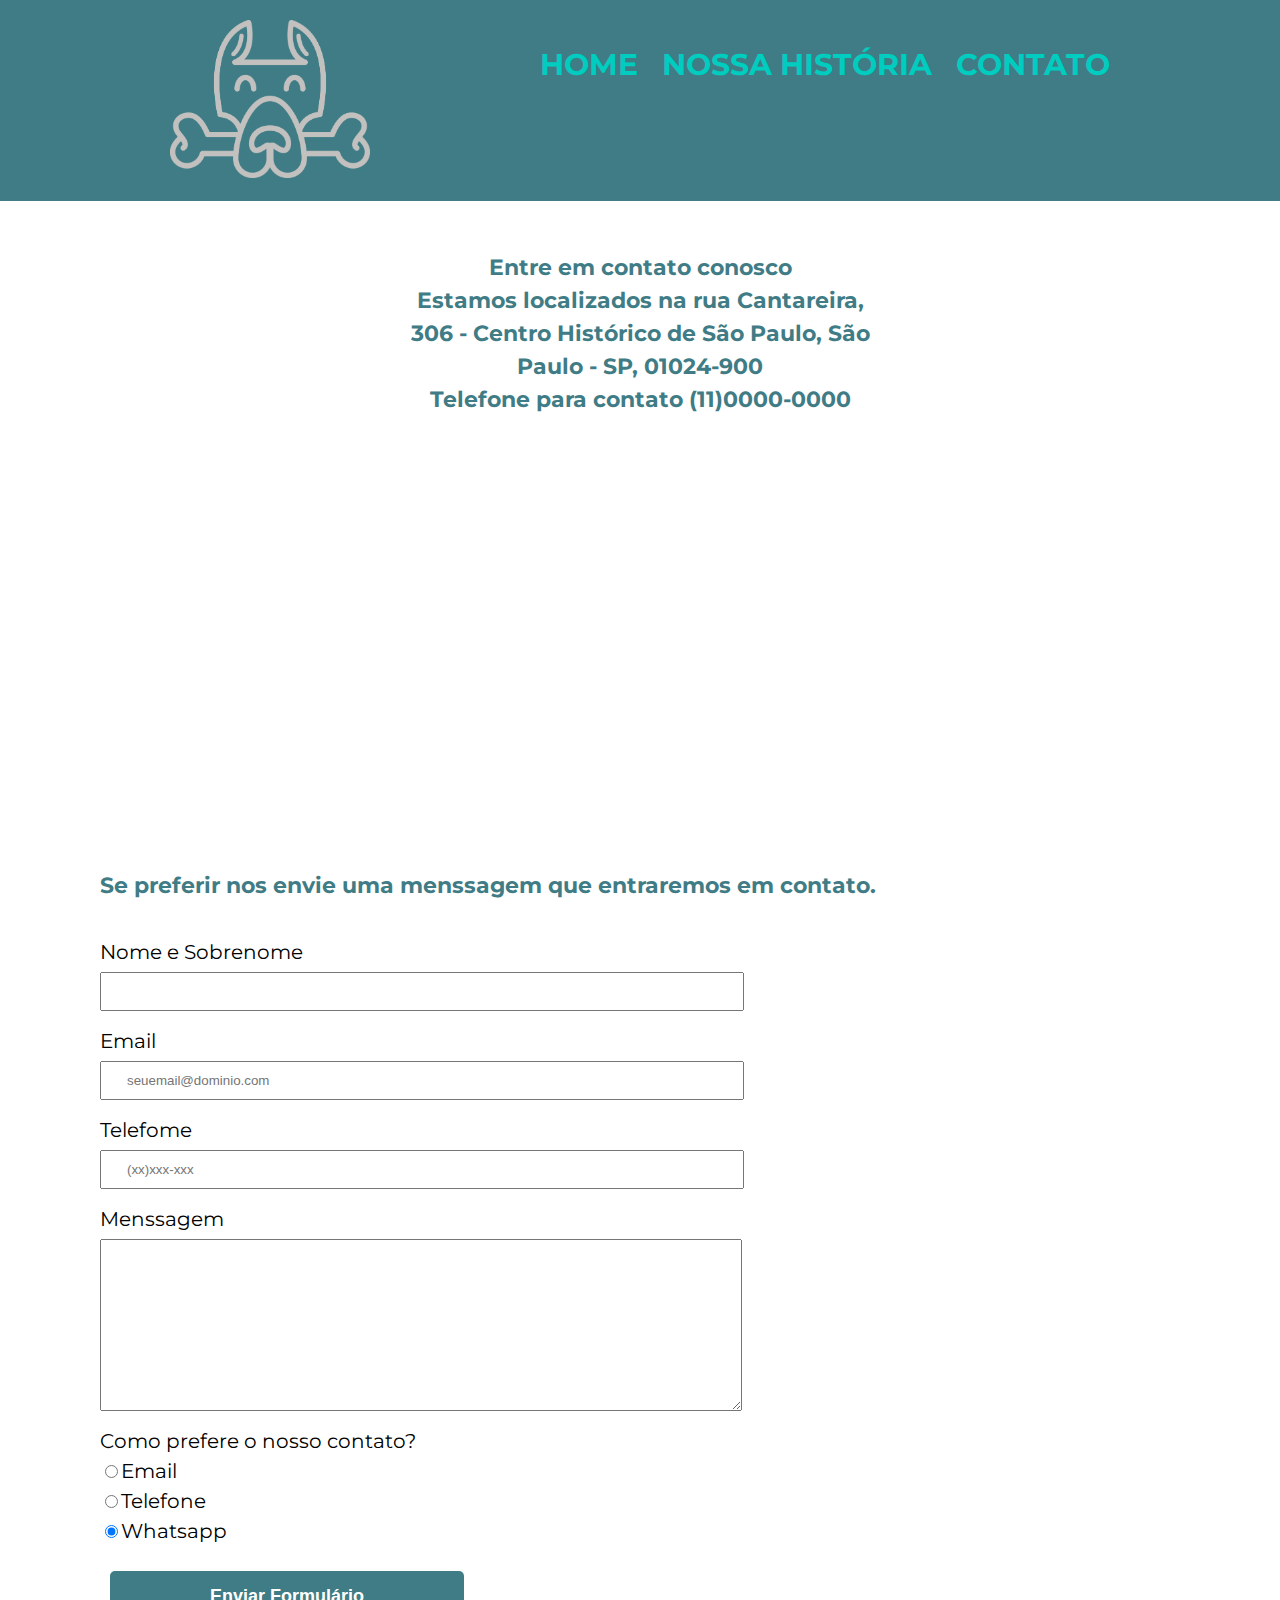
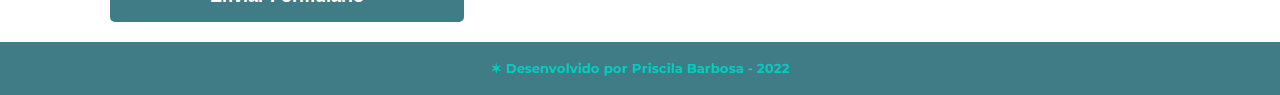
<file: contato.html>
<!DOCTYPE html>
<html lang="pt-br">
  <head>
    <meta charset="UTF-8" />
    <meta name="viewport" content="width=device-width" />
    <title>Contato</title>

    <link rel="stylesheet" href="css/reset.css" />
    <link rel="stylesheet" href="css/style.css" />
    <link rel="preconnect" href="https://fonts.googleapis.com" />
    <link
      href="https://fonts.googleapis.com/css2?family=Montserrat:wght@100&family=Roboto:wght@300&family=Shizuru&display=swap"
      rel="stylesheet"
    />
  </head>

  <body>
    <header>
      <div class="caixa">
        <h1>
          <img
            src="imagens/logo.adocao.png"
            alt="logo da ong adocao"
            class="logo"
          />
        </h1>

        <nav>
          <ul>
            <li><a href="index.html">Home</a></li>
            <li><a href="nossa-historia.html">Nossa História</a></li>
            <li><a href="contato.html">Contato</a></li>
          </ul>
        </nav>
      </div>
    </header>

    <main>
      <section>
        <div class="informacoes-contato">
          <h1>Entre em contato conosco</h1>
          <p>
            Estamos localizados na rua Cantareira, 306 - Centro Histórico de São
            Paulo, São Paulo - SP, 01024-900
          </p>
          <p>Telefone para contato (11)0000-0000</p>
        </div>

        <div class="mapa-conteudo">
          <iframe
            src="https://www.google.com/maps/embed?pb=!1m18!1m12!1m3!1d43124.60883708968!2d-46.654474285907504!3d-23.57338906235049!2m3!1f0!2f0!3f0!3m2!1i1024!2i768!4f13.1!3m3!1m2!1s0x94ce5f8c61020205%3A0x9ae474c606fef4!2sMercado%20Municipal%20de%20S%C3%A3o%20Paulo!5e0!3m2!1spt-BR!2sbr!4v1645985663970!5m2!1spt-BR!2sbr"
            width="100%"
            height="300"
            style="border: 0"
            allowfullscreen=""
            loading="lazy"
          ></iframe>
        </div>
      </section>
      <section>
        <div class="informacoes-contato2">
          <h2>
            Se preferir nos envie uma menssagem que entraremos em contato.
          </h2>
        </div>

        <form>
          <label for="nomesobrenome">Nome e Sobrenome</label>
          <input type="text" id="nomesobrenome" class="input-padrao" required />

          <label for="email">Email</label>
          <input
            type="text"
            id="email"
            class="input-padrao"
            required
            placeholder="seuemail@dominio.com"
          />

          <label for="telefone">Telefome</label>
          <input
            type="text"
            id="telefone"
            class="input-padrao"
            required
            placeholder="(xx)xxx-xxx"
          />

          <label for="menssagem">Menssagem</label>
          <textarea
            cols="70"
            rows="10"
            id="menssagem"
            class="input-padrao"
          ></textarea>

          <fieldset>
            <legend>Como prefere o nosso contato?</legend>
            <label
              ><input
                type="radio"
                name="contato"
                value="email"
                id="radio-email"
              />Email</label
            >

            <label
              ><input
                type="radio"
                name="contato"
                value="telefone"
                id="radio-telefone"
              />Telefone</label
            >

            <label
              ><input
                type="radio"
                name="contato"
                value="whatsapp"
                id="radio-whatsapp"
                checked
              />Whatsapp</label
            >
          </fieldset>

          <input type="submit" value="Enviar Formulário" class="enviar" />
        </form>
      </section>
    </main>
    <footer>
      <p>✶ Desenvolvido por Priscila Barbosa - 2022</p>
    </footer>
  </body>
</html>
</file>
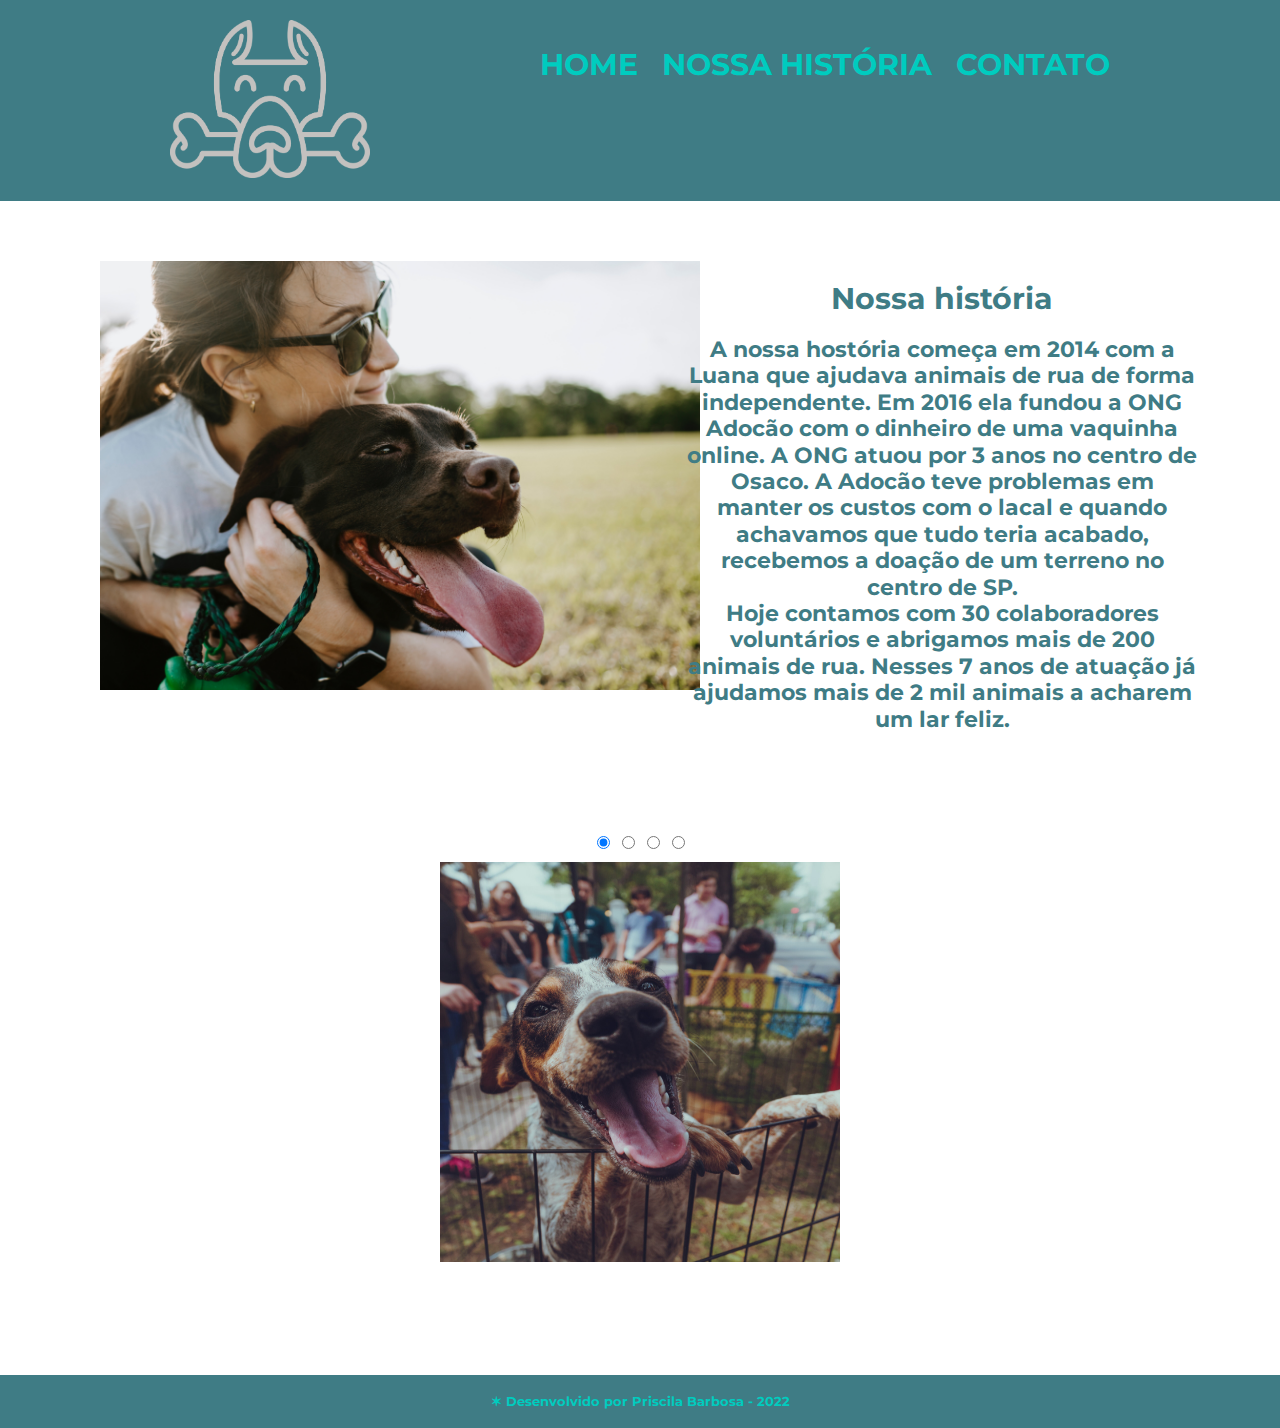
<file: nossa-historia.html>
<!DOCTYPE html>
<html lang="pt-br">
  <head>
    <meta charset="UTF-8" />
    <meta name="viewport" content="width=device-width" />
    <title style="text-align: center">Nossa História</title>

    <link rel="stylesheet" href="css/reset.css" />
    <link rel="stylesheet" href="css/style.css" />
    <link rel="preconnect" href="https://fonts.googleapis.com" />
    <link
      href="https://fonts.googleapis.com/css2?family=Montserrat:wght@100&family=Roboto:wght@300&family=Shizuru&display=swap"
      rel="stylesheet"
    />
  </head>

  <body>
    <header>
      <div class="caixa">
        <h1>
          <img
            src="imagens/logo.adocao.png"
            alt="logo da ong adocao"
            class="logo"
          />
        </h1>

        <nav>
          <ul>
            <li><a href="index.html">Home</a></li>
            <li><a href="nossa-historia.html">Nossa História</a></li>
            <li><a href="contato.html">Contato</a></li>
          </ul>
        </nav>
      </div>
    </header>
    <main>
      <section>
        <div class="img-nossa-historia">
          <img src="imagens/banner2.jpg" class="banner-nhst" />
        </div>
        <div class="nossa-historia-principal">
          <h1 class="titulo-nossahistoria">Nossa história</h1>

          <p class="texto-nossahistoria">
            A nossa hostória começa em 2014 com a Luana que ajudava animais de
            rua de forma independente. Em 2016 ela fundou a ONG Adocão com o
            dinheiro de uma vaquinha online. A ONG atuou por 3 anos no centro de
            Osaco. A Adocão teve problemas em manter os custos com o lacal e
            quando achavamos que tudo teria acabado, recebemos a doação de um
            terreno no centro de SP.
          </p>
          <p class="texto-nossahistoria">
            Hoje contamos com 30 colaboradores voluntários e abrigamos mais de
            200 animais de rua. Nesses 7 anos de atuação já ajudamos mais de 2
            mil animais a acharem um lar feliz.
          </p>
        </div>
      </section>

      <section class="carrossel">
        <input type="radio" class="slide-controller" name="slide" checked />
        <input type="radio" class="slide-controller" name="slide" />
        <input type="radio" class="slide-controller" name="slide" />
        <input type="radio" class="slide-controller" name="slide" />

        <div class="slide-show">
          <ul class="slides-list">
            <li class="slide">
              <img src="imagens/dog1.jpg" width="400" height="400" />
            </li>
            <li class="slide">
              <img src="imagens/dog2.jpg" width="400" height="400" />
            </li>
            <li class="slide">
              <img src="imagens/dog3.jpg" width="400" height="400" />
            </li>
            <li class="slide">
              <img src="imagens/dog4.jpg" width="400" height="400" />
            </li>
          </ul>
        </div>
      </section>
    </main>
    <footer>
      <p>✶ Desenvolvido por Priscila Barbosa - 2022</p>
    </footer>
  </body>
</html>
</file>
<file: css/style.css>
header {
  background: #3f7c85;
  padding: 20px 0;
}

body {
  font-family: "Montserrat", sans-serif;
}

.caixa {
  position: relative;
  width: 940px;
  margin: 0 auto;
}

.logo {
  width: 200px;
  filter: invert(100%);
}

nav li {
  display: inline;
}

nav a {
  text-transform: uppercase;
  color: #00ccbf;
  font-weight: bold;
  font-size: 30px;
  text-decoration: none;
  margin: 0 0 0 20px;
}

nav a:hover {
  color: #ff5f5d;
}

nav {
  position: absolute;
  top: 30px;
  right: 0px;
}

.banner {
  width: 800px;
}

.principal-banner:hover {
  opacity: 0.5;
  transition: 2s all;
}

.principal {
  text-align: center;
  font-size: 30px;
  color: #3f7c85;
  font-weight: bold;
  margin: 50px;
}

.principal-banner {
  text-align: center;
}

.descricao-tipos-cachorro {
  text-align: center;
  font-size: 25px;
  color: #3f7c85;
  font-weight: bold;
  margin: 20px 400px 10px 400px;
}

.titulo2 {
  font-weight: bold;
  font-size: 30px;
}

.cachorros li:hover {
  border-color: #ff5f5d;
}

.cachorros {
  width: 940px;
  margin: 0 auto;
  padding: 50px 0;
}

.cachorros li {
  display: inline-block;
  text-align: center;
  width: 30%;
  vertical-align: top;
  font-size: 24px;
  margin: 0 1.5%;
  padding: 30px 20px;
  box-sizing: border-box;
  border: 20px solid #3f7c85;
  border-radius: 10px;
  height: 400px;
}

.texto3 {
  margin: 15px;
}

.imgcachorro {
  width: 40%;
}

footer {
  text-align: center;
  background: #3f7c85;
  font-size: 13px;
  font-weight: bold;
  color: #00ccbf;
  padding: 20px 0;
}

.informacoes-contato {
  font-size: 22px;
  text-align: center;
  color: #3f7c85;
  font-weight: bold;
  margin: 50px 400px 50px 400px;
  line-height: 1.5;
}

.mapa-conteudo {
  width: 940px;
  margin: 0 auto;
}
.informacoes-contato2 {
  font-size: 22px;
  text-align: left;
  color: #3f7c85;
  font-weight: bold;
  margin: 100px 0 20px 100px;
  line-height: 1.5;
}

form {
  margin: 40px 0 0 100px;
}
form label,
form legend {
  display: block;
  font-size: 20px;
  margin: 0 0 10px;
}
.input-padrao {
  display: block;
  margin: 0 0 20px;
  padding: 10px 25px;
  width: 50%;
}
.checkbox {
  margin: 60px 0;
}
.enviar {
  width: 30%;
  padding: 15px 0;
  background: #3f7c85;
  color: #ffffff;
  font-weight: bold;
  font-size: 18px;
  border: none;
  border-radius: 5px;
  transition: 1s all;
  cursor: pointer;
  margin: 20px 0 20px 10px;
}
.enviar:hover {
  background: #ff5f5d;
  transform: scale(1.2);
}

.slide-controller:nth-child(1):checked ~ .slide-show .slides-list {
  --selected-item: 0;
}
.slide-controller:nth-child(2):checked ~ .slide-show .slides-list {
  --selected-item: 1;
}
.slide-controller:nth-child(3):checked ~ .slide-show .slides-list {
  --selected-item: 2;
}
.slide-controller:nth-child(4):checked ~ .slide-show .slides-list {
  --selected-item: 3;
}

.slide-show {
  overflow: hidden;
}

.slides-list {
  --selected-item: 0;
  --total-items: 4;
  list-style-type: none;
  margin: 10px 0;
  padding: 0;
  position: relative;
  left: calc(var(--selected-item) * -100%);
  width: calc(var(--total-items) * 100%);
  transition: left 0.4s cubic-bezier(0.68, -0.55, 0.265, 1.55);
  display: grid;
  grid-auto-flow: column;
  grid-auto-columns: 1fr;
}

.slide {
  width: 100%;
}

.carrossel {
  margin: 100px;
  min-height: 400px;
  text-align: center;
}

.img-nossa-historia {
  width: 40%;
  display: inline-block;
  margin: 60px 0 20px 100px;
}

.banner-nhst {
  width: 600px;
}
.banner-nhst:hover {
  opacity: 0.5;
  transition: 2s all;
}

.texto-nossahistoria {
  font-size: 22px;
}
.titulo-nossahistoria {
  font-size: 30px;
  margin: 0 0 20px;
}
.nossa-historia-principal {
  display: inline-block;
  width: 40%;
  text-align: center;
  color: #3f7c85;
  font-weight: bold;
  vertical-align: top;
  margin: 80px 0 0 70px;
  line-height: 1.2;
}

.nossa-historia-principal:hover {
  transform: scale(1.1);
  color: #00ccbf;
}

.titulo-home {
  text-align: center;
  font-size: 30px;
  color: #3f7c85;
  font-weight: bold;
  margin: 100px 400px 0 400px;
}

.historia-sucesso li:hover {
  border-color: #ff5f5d;
}
.historia-sucesso {
  width: 940px;
  margin: 0 auto;
  padding: 50px 0;
}

.historia-sucesso li {
  display: inline-block;
  text-align: center;
  width: 40%;
  vertical-align: top;
  font-size: 25px;
  margin: 40px 40px 40px 40px;
  padding: 30px 20px;
  box-sizing: border-box;
  border: 2px solid #3f7c85;
  border-radius: 10px;
  height: 450px;
}

.texto-depoimento {
  margin: 15px;
  min-height: 150px;
}

.historia-sucesso li img {
  width: 80%;
  transition: all 0.5s ease-in;
  filter: grayscale(100%);
}

.historia-sucesso li:hover img {
  filter: grayscale(0%);
}

.identificacao-historia {
  font-size: 25px;
  color: #3f7c85;
  font-weight: bold;
  text-align: center;
}
</file>
